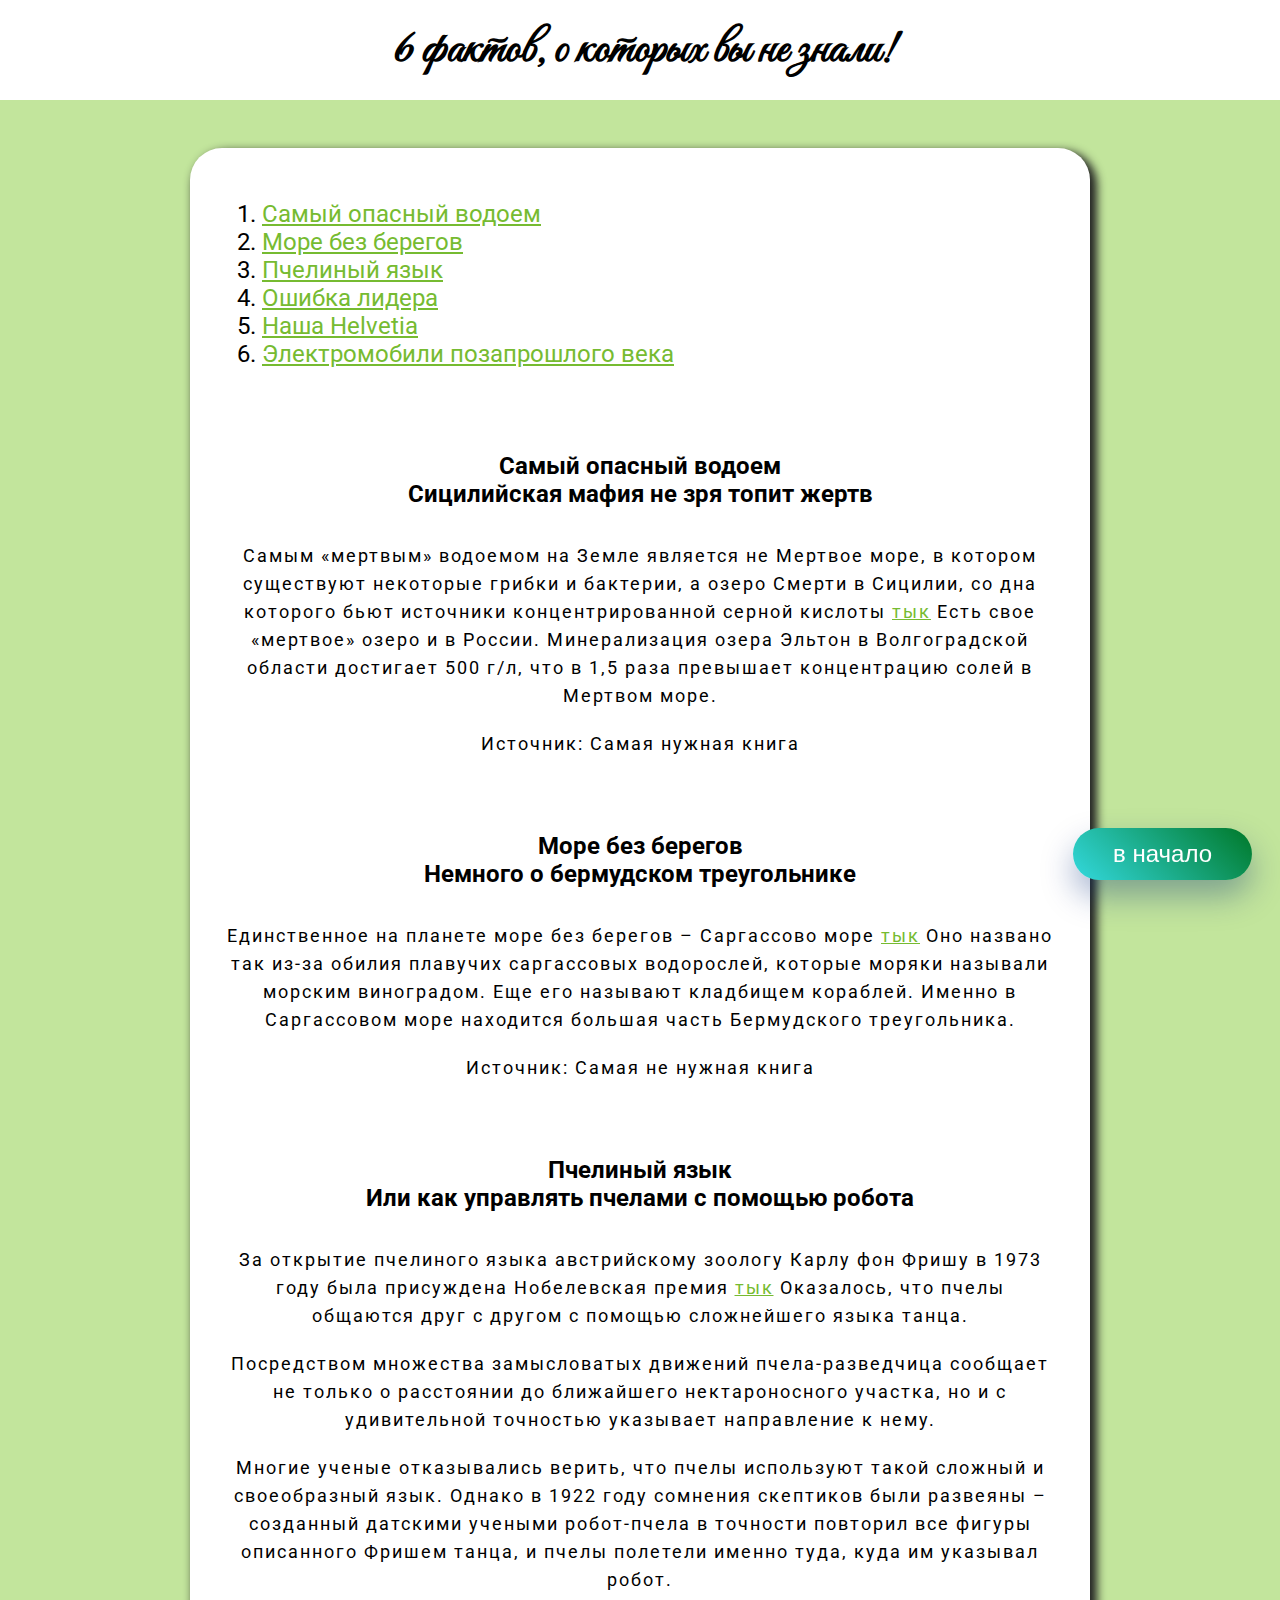
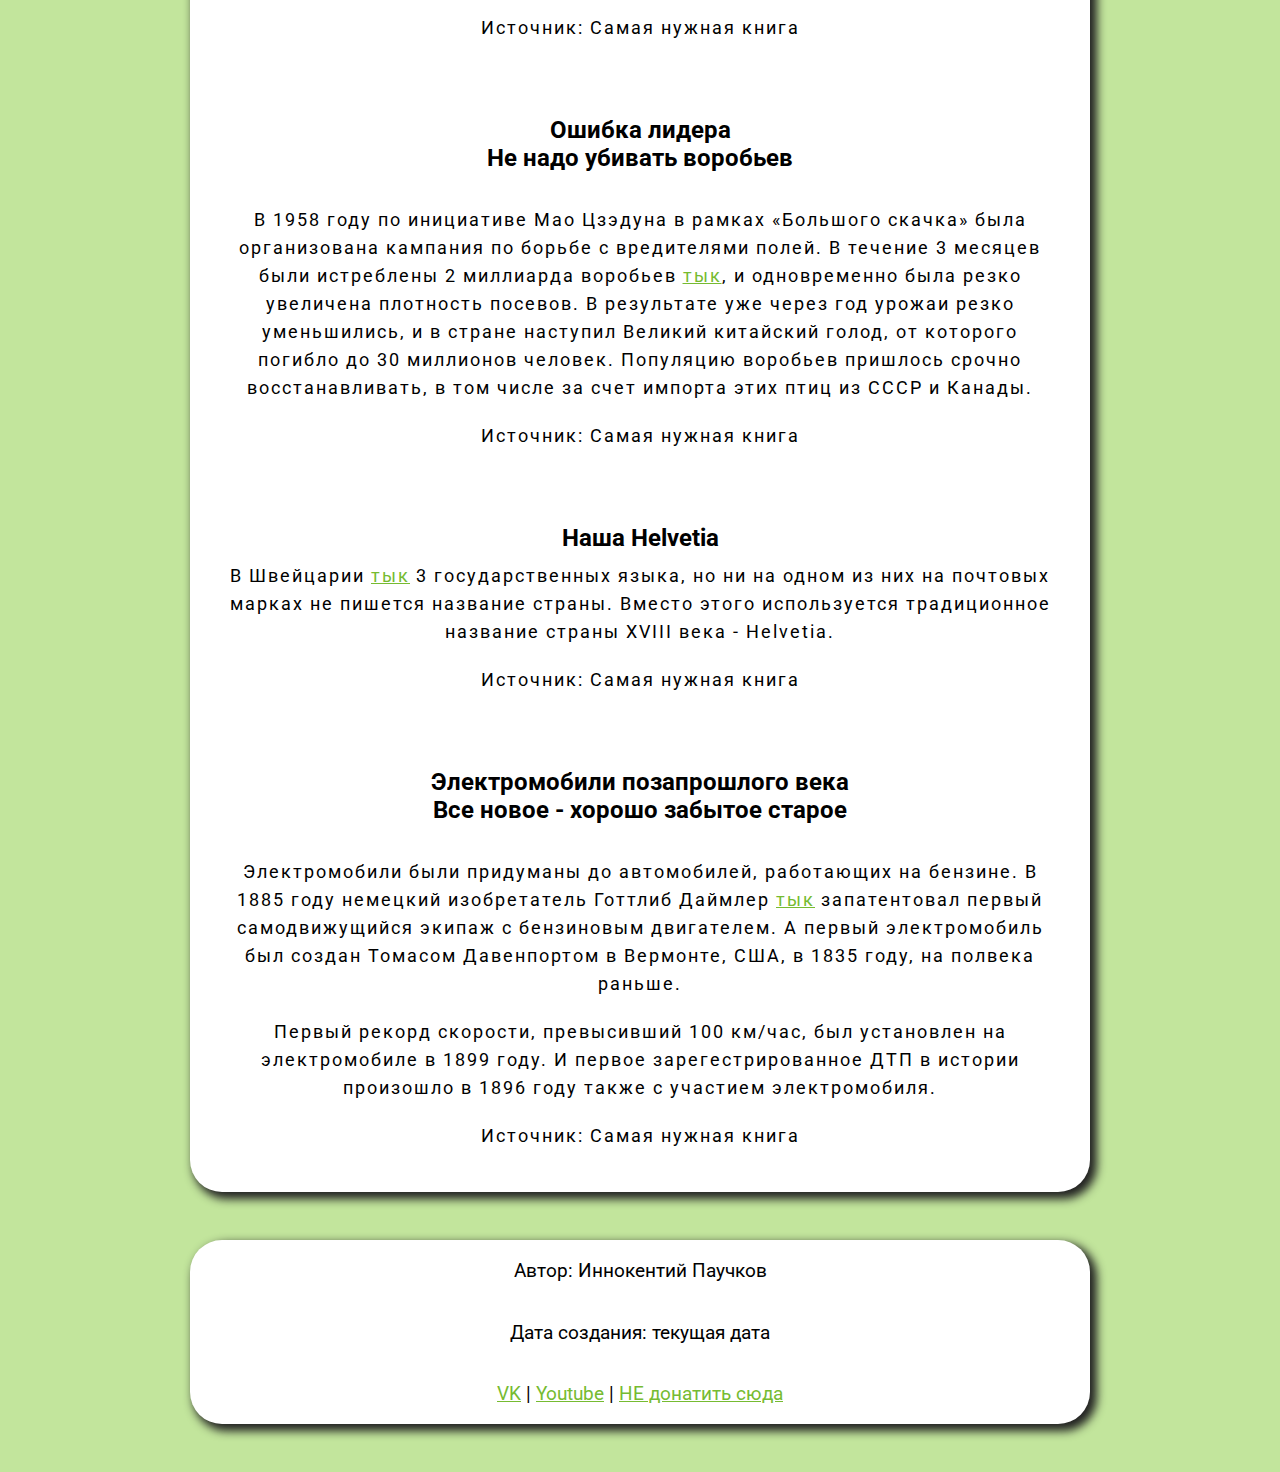
<file: index.html>
<!DOCTYPE html>
<html lang="ru">

<head>
    <title>6 фактов, о которых вы не знали!</title>
    <link rel="stylesheet" href="css/style.css" />
</head>

<body>
    <header><h1>6 фактов, о которых вы не знали!</h1></header>

    <main>
        <article id="z">
        <nav class="z">
            <ol>
                <li class="z"><a href="index.html#a">Самый опасный водоем</a></li>
                <li class="z"><a href="index.html#b">Море без берегов</a></li>
                <li class="z"><a href="index.html#c">Пчелиный язык</a></li>
                <li class="z"><a href="index.html#d">Ошибка лидера</a></li>
                <li class="z"><a href="index.html#e">Наша Helvetia</a></li>
                <li class="z"><a href="index.html#f">Электромобили позапрошлого века</a></li>
            </ol>
        </nav>
        </article>
        <article>
            <h2 id="a"> Самый опасный водоем</h2>
            <h3>Сицилийская мафия не зря топит жертв</h3>

            <p>Самым «мертвым» водоемом на Земле является не Мертвое море, в котором существуют некоторые грибки и
            бактерии, а озеро Смерти в Сицилии, со дна которого бьют источники концентрированной серной кислоты
            <a href="https://ru.wikipedia.org/wiki/%D0%A1%D0%B5%D1%80%D0%BD%D0%B0%D1%8F_%D0%BA%D0%B8%D1%81%D0%BB%D0%BE%D1%82%D0%B0">тык</a>
            Есть свое «мертвое» озеро и в России. Минерализация озера Эльтон в Волгоградской области достигает 500 г/л,
            что в 1,5 раза превышает концентрацию солей в Мертвом море.</p>  
            
            <p>Источник: Самая нужная книга</p> 
        </article>
        <article>
            <h2 id="b">Море без берегов</h2>

            <h3>Немного о бермудском треугольнике</h3>

            <p>Единственное на планете море без берегов – Саргассово море
            <a href="https://ru.wikipedia.org/wiki/%D0%A1%D0%B0%D1%80%D0%B3%D0%B0%D1%81%D1%81%D0%BE%D0%B2%D0%BE_%D0%BC%D0%BE%D1%80%D0%B5">тык</a>
            Оно названо так из-за обилия плавучих саргассовых водорослей, которые моряки называли морским виноградом.
            Еще его называют кладбищем кораблей. Именно в Саргассовом море находится большая часть Бермудского
            треугольника.</p>



            <p>Источник: Самая не нужная книга</p>
        </article>
        <article>
            <h2 id="c">Пчелиный язык</h2>

            <h3>Или как управлять пчелами с помощью робота</h3>

            <p>За открытие пчелиного языка австрийскому зоологу Карлу фон Фришу в 1973 году была присуждена Нобелевская
            премия
            <a href="https://ru.wikipedia.org/wiki/%D0%9D%D0%BE%D0%B1%D0%B5%D0%BB%D0%B5%D0%B2%D1%81%D0%BA%D0%B0%D1%8F_%D0%BF%D1%80%D0%B5%D0%BC%D0%B8%D1%8F">тык</a>
            Оказалось, что пчелы общаются друг с другом с помощью сложнейшего языка танца.</p>

            <p>Посредством множества замысловатых движений пчела-разведчица сообщает не только о расстоянии до ближайшего
            нектароносного участка, но и с удивительной точностью указывает направление к нему.</p>

            <p>Многие ученые отказывались верить, что пчелы используют такой сложный и своеобразный язык. Однако в 1922
            году сомнения скептиков были развеяны – созданный датскими учеными робот-пчела в точности повторил все
            фигуры описанного Фришем танца, и пчелы полетели именно туда, куда им указывал робот.</p>



            <p>Источник: Самая нужная книга</p>
        </article>
        <article>
            <h2 id="d">Ошибка лидера</h2>   

            <h3>Не надо убивать воробьев</h3>   

            <p>В 1958 году по инициативе Мао Цзэдуна в рамках «Большого скачка» была организована кампания по борьбе с
            вредителями полей. В течение 3 месяцев были истреблены 2 миллиарда воробьев
            <a href="https://ru.wikipedia.org/wiki/%D0%92%D0%BE%D1%80%D0%BE%D0%B1%D1%8C%D0%B8%D0%BD%D1%8B%D0%B5">тык</a>, и одновременно
            была резко увеличена плотность посевов. В результате уже через год урожаи резко уменьшились, и в стране
            наступил Великий китайский голод, от которого погибло до 30 миллионов человек. Популяцию воробьев пришлось
            срочно восстанавливать, в том числе за счет импорта этих птиц из СССР и Канады.</p>



            <p>Источник: Самая нужная книга</p>
        </article>
        <article>
            <h2 id="e">Наша Helvetia</h2>

            <p>В Швейцарии <a href="https://ru.wikipedia.org/wiki/%D0%A8%D0%B2%D0%B5%D0%B9%D1%86%D0%B0%D1%80%D0%B8%D1%8F">тык</a> 3
            государственных языка, но ни на одном из них на почтовых марках не пишется название страны. Вместо этого
            используется традиционное название страны XVIII века - Helvetia.</p>



            <p>Источник: Самая нужная книга</p>
        </article>
        <article>
            <h2 id="f">Электромобили позапрошлого века</h2>   

            <h3>Все новое - хорошо забытое старое</h3>

            <p>Электромобили были придуманы до автомобилей, работающих на бензине. В 1885 году немецкий изобретатель   
            Готтлиб Даймлер
            <a href="https://ru.wikipedia.org/wiki/%D0%94%D0%B0%D0%B9%D0%BC%D0%BB%D0%B5%D1%80,_%D0%93%D0%BE%D1%82%D1%82%D0%BB%D0%B8%D0%B1">тык</a>
            запатентовал первый самодвижущийся экипаж с бензиновым двигателем. А первый электромобиль был создан Томасом  
            Давенпортом в Вермонте, США, в 1835 году, на полвека раньше.</p>

            <p>Первый рекорд скорости, превысивший 100 км/час, был установлен на электромобиле в 1899 году. И первое 
            зарегестрированное ДТП в истории произошло в 1896 году также с участием электромобиля.</p>



            <p>Источник: Самая нужная книга</p> 
        </article>
    </main>
    <footer>
        <p>Автор: Иннокентий Паучков</p> 

        <p>Дата создания: текущая дата</p> 

        <p><a href="www.vk.com">VK</a> | <a href="www.youtube.com">Youtube</a> | <a href="online.sberbank.ru">НЕ донатить сюда</a></p> 
    </footer>
    <a href="index.html#z" class="bron">в начало</a>
 
</body> 

</html>
</file>
<file: css/style.css>
@import url('https://fonts.googleapis.com/css2?family=Press+Start+2P&family=Underdog&display=swap'); 
@import url('https://fonts.googleapis.com/css2?family=Great+Vibes&family=Roboto:wght@100;400;700&display=swap'); 

* {
    margin: 0;
    padding: 0;
    box-sizing: border-box; 
    font-family: 'Roboto', cursive; 
    text-align: center; 
}

body {
    background-attachment: fixed;
    background: linear-gradient(#c2e59c 100%, #64b3f4 100%);
}

header {
    height: 100px; 
    line-height: 100px;
    background-color: #ffffff; 
    position: relative;
}

header img {
    width: 80px;
    height: 80px;
    border-radius: 50%;
    margin-right: 20px;
    position: absolute;
    top: 10px;
    left: 20px;
}

header h1 {
    text-align: center;
    color: #000000;
    margin-left: 10px;
    font-family: 'Great Vibes', 'cursive';
    font-size: 3em;
}

main,
footer {
    width: 900px;
    margin: 3em auto;
    background-color: #fff;
    border-radius: 2em;
    box-shadow: 5px 5px 10px 2px #222; 
}

main article {
    padding: 2em;
}

main section h2 {
    border-bottom: 1px dashed #222;
    width: 700px;
    margin-left: 1em;
    margin-right: auto;
    padding-top: 2em;
    font-size: 2.5em;
}

main article h3 {
    margin-bottom: 1em;
    font-size: 1.5em;
}

main article p {
    letter-spacing: 2px;
    line-height: 28px;
    padding: 10px 2px;
    font-size: 1.1em;
}

main article ul,
main article ol {
    line-height: 28px;
    font-size: 1.5em;
    padding: 20px 40px;
}

main article img {
    display: block;
    width: 555px;
    margin: 0 auto;
    padding: 5px;
    border: 2px dotted rgba(84, 1, 119, 1);
}

em,
strong {
    color: rgba(202, 0, 0, 0.897);
    font-size: 1.2em;
}

iframe {
    display: block;
    margin: 1em auto;
    border-radius: 1em;
    box-shadow: 5px 5px 10px 2px #222;
}

main section:nth-child(3) article p {
    text-align: center;
    font-size: 3em;
    line-height: 1.5em;
    color: transparent;
    background: linear-gradient(to bottom, #666, #fff);
    -webkit-background-clip: text;
    background-clip: text;
}

footer p {
    padding: 1em;
    font-size: 1.2em;
    text-align: center;
}
a{
    color: rgb(118, 187, 49);
}
.z{
    text-align: left;
}
.bron {
    position: fixed !important;
    bottom: 10px !important;
    right: 8px !important;
    z-index: 10 !important;
    text-decoration: none;
    display: inline-block;
    padding: 12px 40px;
    margin: 10px 20px;
    border-radius: 30px;
    background-image: linear-gradient(45deg, #6ab1d7 0%, #33d9de 50%, #007828 100%);
    background-position: 100% 0;
    background-size: 200% 200%;
    font-family: 'Montserrat', sans-serif;
    font-size: 24px;
    font-weight: 300;
    color: white;
    box-shadow: 0 16px 32px 0 rgba(0, 40, 120, .35);
    transition: .5s;
}
</file>
